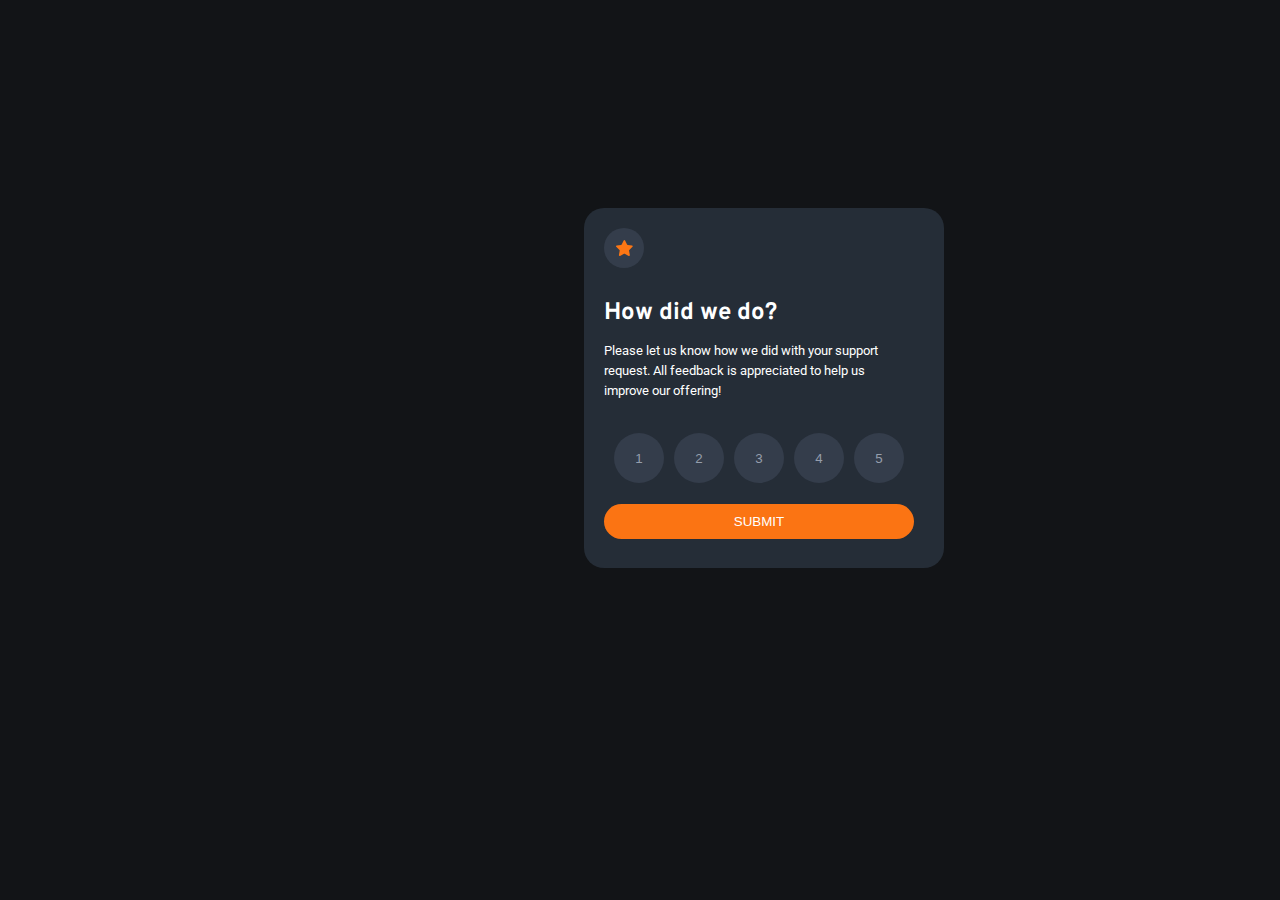
<file: index.html>
<!DOCTYPE html>
<html lang="en">
<head>
  <meta charset="UTF-8">
  <meta name="viewport" content="width=device-width, initial-scale=1.0"> <!-- displays site properly based on user's device -->

  <link rel="icon" type="image/png" sizes="32x32" href="./images/favicon-32x32.png">
  <link rel="preconnect" href="https://fonts.googleapis.com">
  <link rel="preconnect" href="https://fonts.gstatic.com" crossorigin>
  <link href="https://fonts.googleapis.com/css2?family=Overpass:wght@300&family=Roboto:wght@100&display=swap" rel="stylesheet">
  
  <title>Frontend Mentor | Interactive rating component</title>

  <!-- Feel free to remove these styles or customise in your own stylesheet 👍 -->
  <link rel="stylesheet" href="index.css">
</head>
<body>
  <div class = "container">
    <div class="first-page ">
    <div class="logo">
      <img src ="..\images\icon-star.svg" alt=""></div>
  <h2>How did we do?</h2>
  <p >  Please let us know how we did with your support </br>request. All feedback is appreciated 
    to help us</br> improve our offering!</p>
    <div class="rating" ><input type="button" class="button" value="1" onclick="one()"><input type="button" class="button" value="2" onclick="two()"><input type="button" class="button" value="3" onclick="three()"><input type="button" class="button" value="4" onclick="four()"><input type="button" class="button" value="5" onclick="five()" ></div>
  
      <button class="submit">SUBMIT</button>

  </div>
  <div class ="second-page ">
    <img src="..\images\illustration-thank-you.svg" alt="">
    <div class="thanks">
      ""
    </div>
    <h2>Thank you!</h2>
    <div class="message">
    <p> We appreciate you taking the time to give a rating. </br> If you ever need more support, 
      don’t hesitate to </br>&nbsp; &nbsp; &nbsp; &nbsp; &nbsp;&nbsp;&nbsp;&nbsp;&nbsp;&nbsp;&nbsp;&nbsp;&nbsp;&nbsp;&nbsp;&nbsp;&nbsp;&nbsp;&nbsp;&nbsp;&nbsp;&nbsp;&nbsp;&nbsp;&nbsp;&nbsp;&nbsp;&nbsp;&nbsp;&nbsp;&nbsp;get in touch!</p>
    </div>
  </div>
  </div>
  <script src="index.js"></script>
</body>
</html>
</file>
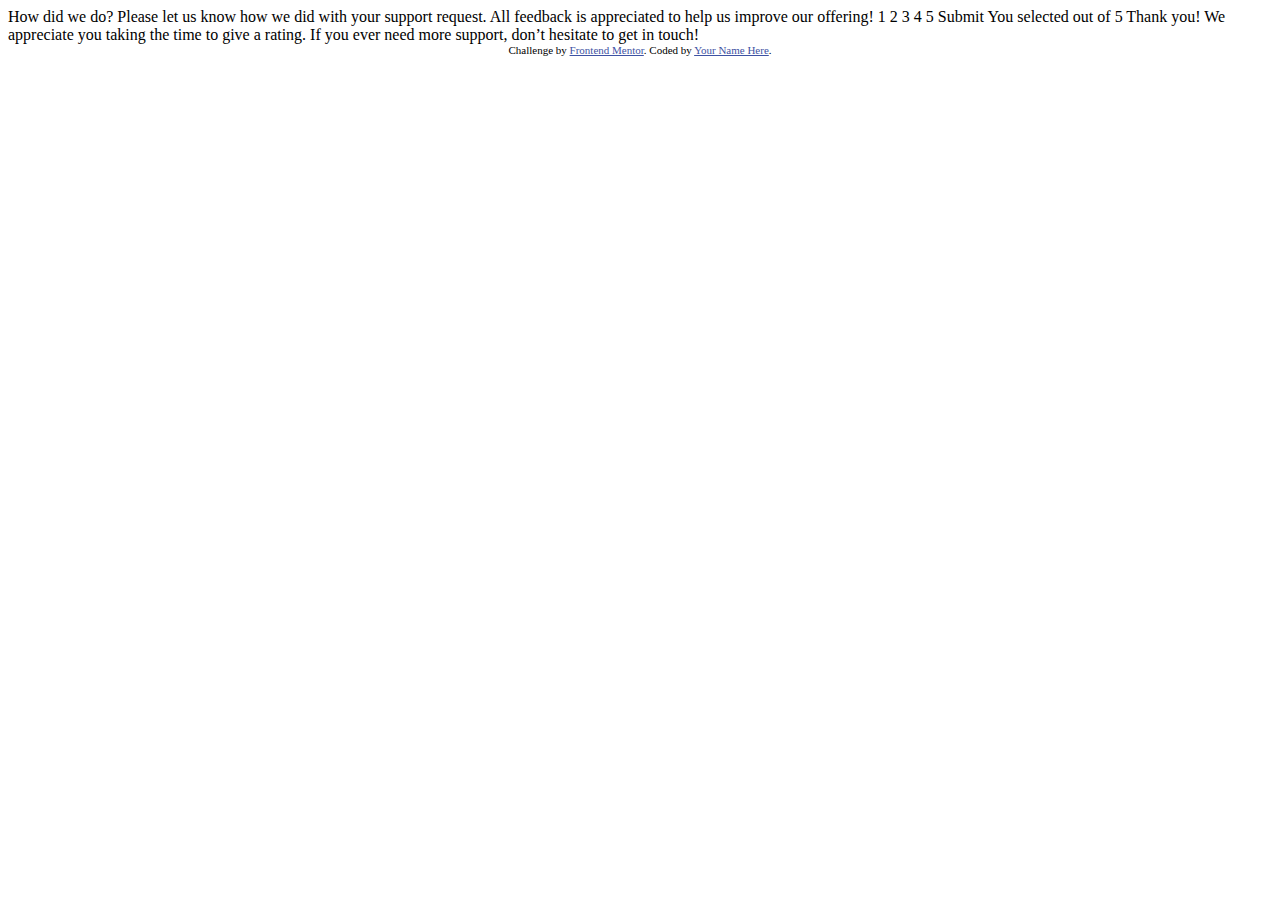
<file: Interactive-rating-component/index.html>
<!DOCTYPE html>
<html lang="en">
<head>
  <meta charset="UTF-8">
  <meta name="viewport" content="width=device-width, initial-scale=1.0"> <!-- displays site properly based on user's device -->

  <link rel="icon" type="image/png" sizes="32x32" href="./images/favicon-32x32.png">
  
  <title>Frontend Mentor | Interactive rating component</title>

  <!-- Feel free to remove these styles or customise in your own stylesheet 👍 -->
  <style>
    .attribution { font-size: 11px; text-align: center; }
    .attribution a { color: hsl(228, 45%, 44%); }
  </style>
</head>
<body>

  <!-- Rating state start -->

  How did we do?

  Please let us know how we did with your support request. All feedback is appreciated 
  to help us improve our offering!

  1 2 3 4 5

  Submit

  <!-- Rating state end -->

  <!-- Thank you state start -->

  You selected <!-- Add rating here --> out of 5

  Thank you!

  We appreciate you taking the time to give a rating. If you ever need more support, 
  don’t hesitate to get in touch!

  <!-- Thank you state end -->

  
  <div class="attribution">
    Challenge by <a href="https://www.frontendmentor.io?ref=challenge" target="_blank">Frontend Mentor</a>. 
    Coded by <a href="#">Your Name Here</a>.
  </div>
</body>
</html>
</file>
<file: index.css>
@media(min-width:375px){
    body{
    width:1440px;
    height:100%;
    background-color: hsl(216, 12%, 8%);
    
   
}
.container{
    width:360px;
    height:360px;
    position: relative;
    background-color:hsl(213, 19%, 18%);
    border-radius: 20px;
    top:200px;
    left:40%;
}
.hide{
    display:none;
}
.first-page{
   
        width:360px;
        height:360px;
        position: relative;
        border-radius: 20px;
        top:0px;
        left:0%;
   
}
.logo{
    display: flex;
    justify-content: center;
    align-items: center;
    width:40px;
    height:40px;
    background-color: hsl(216, 18%, 25%);
    border-radius: 100px;
    position:relative;
    top: 20px;
    left:20px;
}
h2{
    font-family: 'Overpass', sans-serif;
    display:inline-flex;
    color: hsl(0, 0%, 100%);
    width:330px;
    position: relative;
    top:30px;
    left:20px;
}
p{
    font-size: 13px;
   
font-family: 'Roboto', sans-serif;
    top:10px;
    left:20px;
    display:flex;
    position: relative;
    color: hsl(0, 0%, 100%);
    line-height:20px;
}
.rating{
    height:50px;
    width:360px;
    position:absolute;
    top:225px;
}
.button{
    background-color: hsl(216, 18%, 25%);
    width:50px;
    height:50px;
    border-radius: 25px;
    text-align: center;
    margin-bottom: 20px;
    border: none;
    color: hsl(217, 12%, 63%);
    position: relative;
    left:30px;
 
   
}
.button + .button {
    margin-left: 10px;
  }

.button:hover{
    background-color: hsl(25, 97%, 53%);
}
.button.clicked {
    background-color: hsl(216, 12%, 54%); /* Adjust the color as needed */
    
  }
.submit{
    position: relative;
    width:310px;
    height: 35px;
    background-color:  hsl(25, 97%, 53%);
    top:100px;
    left:20px;
    border-radius: 20px;
    color:hsl(0, 0%, 100%) ;
    border:none;
}
.submit:hover{
    background-color:  hsl(0, 0%, 100%);
    color:hsl(25, 97%, 53%);
}
.second-page{
   
    width:360px;
    height:360px;
    position: relative;
    border-radius: 20px;
    top:0px;
    left:0%;

}
.second-page img{
    position: relative;
    top:40px;
    left:90px;
}
.thanks{
    position: relative;
    top:50px;
    left:100px;
    width:170px;
    height:24px;
    background-color: hsl(216, 18%, 25%);
    border-radius: 30px;
    color:hsl(25, 97%, 53%);
    text-align: center;
   
}

.second-page h2{
    position: relative;
    top:40px;
    left:120px;
}
.message{
    position: relative;
    top:20px;
    flex-wrap: wrap;
    width:300px;
    left:20px;
}
}
@media(max-width:375px){
    body{
        width:375px;
        height:100%;
        background-color: hsl(216, 12%, 8%);
        
       
    }
    .container{
        width:330px;
        height:360px;
        position: relative;
        background-color:hsl(213, 19%, 18%);
        border-radius: 20px;
        top:200px;
        left:40%;
    }
    .hide{
        display:none;
    }
    .first-page{
       
            width:330px;
            height:360px;
            position: relative;
            border-radius: 20px;
            top:0px;
            left:0%;
       
    }
    .logo{
        display: flex;
        justify-content: center;
        align-items: center;
        width:40px;
        height:40px;
        background-color: hsl(216, 18%, 25%);
        border-radius: 100px;
        position:relative;
        top: 20px;
        left:20px;
    }
    h2{
        font-family: 'Overpass', sans-serif;
        display:inline-flex;
        color: hsl(0, 0%, 100%);
        width:330px;
        position: relative;
        top:30px;
        left:20px;
    }
    p{
        font-size: 13px;
       
    font-family: 'Roboto', sans-serif;
        top:10px;
        left:20px;
        display:flex;
        position: relative;
        color: hsl(0, 0%, 100%);
        line-height:20px;
    }
    .rating{
        height:50px;
        width:360px;
        position:absolute;
        top:225px;
    }
    .button{
        background-color: hsl(216, 18%, 25%);
        width:50px;
        height:50px;
        border-radius: 25px;
        text-align: center;
        margin-bottom: 20px;
        border: none;
        color: hsl(217, 12%, 63%);
        position: relative;
        left:10px;
     
       
    }
    .button + .button {
        margin-left: 10px;
      }
    
    .button:hover{
        background-color: hsl(25, 97%, 53%);
    }
    .button.clicked {
        background-color: hsl(216, 12%, 54%); /* Adjust the color as needed */
        
      }
    .submit{
        position: relative;
        width:310px;
        height: 35px;
        background-color:  hsl(25, 97%, 53%);
        top:100px;
        left:10px;
        border-radius: 20px;
        color:hsl(0, 0%, 100%) ;
        border:none;
    }
    .submit:hover{
        background-color:  hsl(0, 0%, 100%);
        color:hsl(25, 97%, 53%);
    }
    .second-page{
       
        width:330px;
        height:360px;
        position: relative;
        border-radius: 20px;
        top:0px;
        left:0%;
    
    }
    .second-page img{
        position: relative;
        top:40px;
        left:70px;
    }
    .thanks{
        position: relative;
        top:50px;
        left:80px;
        width:170px;
        height:24px;
        background-color: hsl(216, 18%, 25%);
        border-radius: 30px;
        color:hsl(25, 97%, 53%);
        text-align: center;
       
    }
    
    .second-page h2{
        position: relative;
        top:40px;
        left:100px;
    }
    .message{
        position: relative;
        top:20px;
        flex-wrap: wrap;
        width:300px;
        left:10px;
    }
}
</file>
